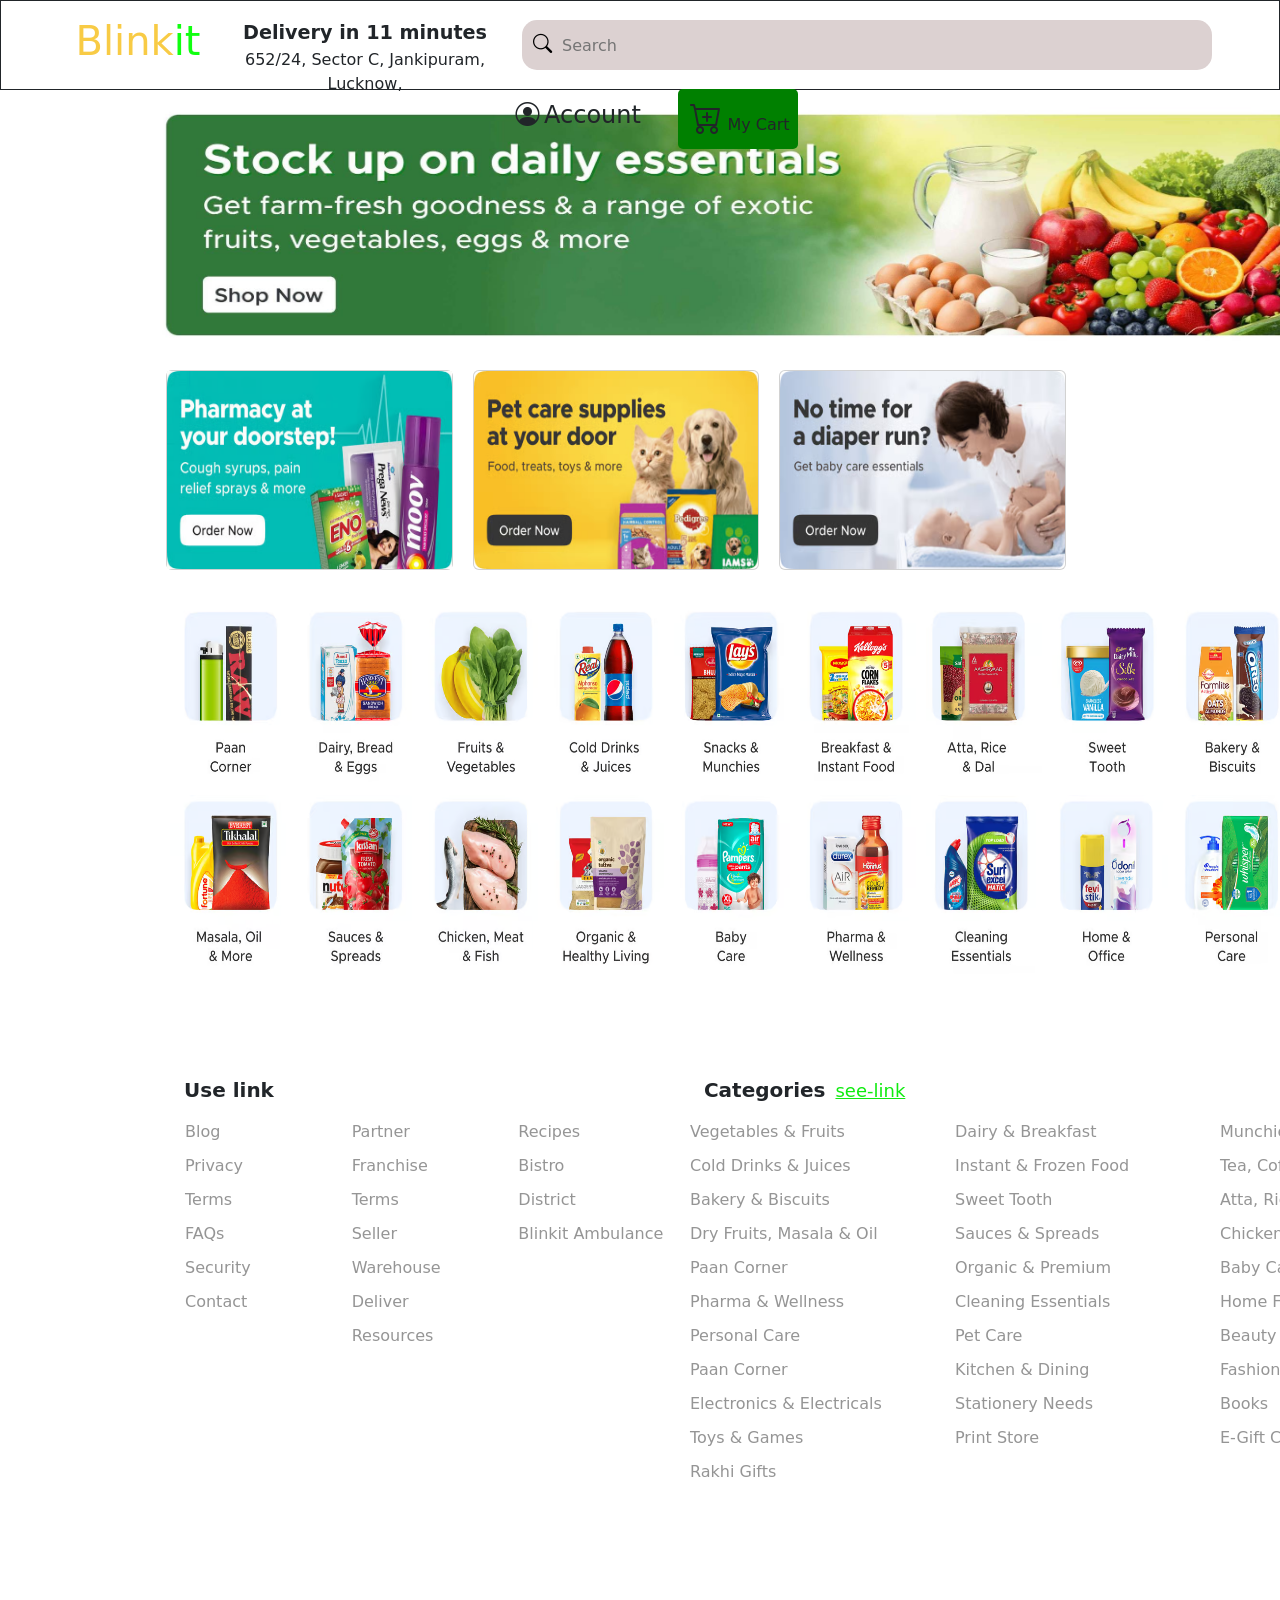
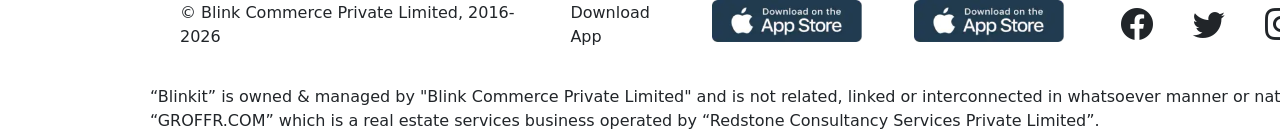
<file: index.html>
<!doctype html>
<html lang="en">
  <head>
    <meta charset="UTF-8" />
    <meta name="viewport" content="width=device-width, initial-scale=1.0" />
    <link
      href="https://cdn.jsdelivr.net/npm/bootstrap@5.3.8/dist/css/bootstrap.min.css"
      rel="stylesheet"
      integrity="sha384-sRIl4kxILFvY47J16cr9ZwB07vP4J8+LH7qKQnuqkuIAvNWLzeN8tE5YBujZqJLB"
      crossorigin="anonymous"
    />
    <link
      rel="stylesheet"
      href="https://cdn.jsdelivr.net/npm/bootstrap-icons@1.13.1/font/bootstrap-icons.min.css"
    />

    <link href="https://unpkg.com/aos@2.3.1/dist/aos.css" rel="stylesheet" />
    <link rel="stylesheet" href="style.css" />
    <title>Blinket</title>
  </head>
  <body>
    <div class="navbar">
      <div class="nav-child-div-1">
       
        <h1 class="navbar-h1">Blink<span class="navbar-span">it</span></h1>
      </div>
      <div class="nav-child-div-2">
        <p class="navbar-address">
          <span class="navbar-blold-text">Delivery in 11 minutes</span
          ><br />652/24, Sector C, Jankipuram, Lucknow,
        </p>
      </div>
      <div class="nav-child-div-3">
        <span class="search-icon"><i class="bi bi-search"></i></span>
        <input class="search-input" type="search" placeholder="Search" />
      </div>
      <div class="nav-child-div-4">
        <h1 class="account"><i class="bi bi-person-circle"></i>Account</h1>
      </div>
      <div class="nav-child-div-5">
        <span class="button-cart"> <i class="bi bi-cart-plus"></i>My Cart</span>
      </div>
    </div>

    <div class="hero-img">
     <a href="/manyitem.html"> <img class="hero-img" src="images/hero.png" alt="" /></a>
    </div>

    <div class="cards">
      <div class="card" style="width: 18rem">
        <img class="card-1" src="images/card1.png" alt="cards" />
      </div>

      <div class="card" style="width: 18rem">
        <img class="card-1" src="images/card2.png" alt="cards" />
      </div>

      <div class="card" style="width: 18rem">
        <img class="card-1" src="images/card3.png" alt="cards" />
      </div>
    </div>

    <div class="child-item">
      <div class="many-cards">
        <img class="sm-img" src="images/sm.card/sm1.png" alt="item" />
      </div>
      <div class="many-cards">
        <img class="sm-img" src="images/sm.card/sm2.png" alt="item" />
      </div>
      <div class="many-cards">
        <img class="sm-img" src="images/sm.card/sm3.png" alt="item" />
      </div>
      <div class="many-cards">
        <img class="sm-img" src="images/sm.card/sm4.png" alt="item" />
      </div>
      <div class="many-cards">
        <img class="sm-img" src="images/sm.card/sm5.png" alt="item" />
      </div>
      <div class="many-cards">
        <img class="sm-img" src="images/sm.card/sm6.png" alt="item" />
      </div>
      <div class="many-cards">
        <img class="sm-img" src="images/sm.card/sm7.png" alt="item" />
      </div>
      <div class="many-cards">
        <img class="sm-img" src="images/sm.card/sm8.png" alt="item" />
      </div>
      <div class="many-cards">
        <img class="sm-img" src="images/sm.card/sm9.png" alt="item" />
      </div>
      <div class="many-cards">
        <img class="sm-img" src="images/sm.card/sm10.png" alt="item" />
      </div>
    </div>

    <div class="child-item">
      <div class="many-cards">
        <img class="sm-img" src="images/sm2.card/sm1.png" alt="item" />
      </div>
      <div class="many-cards">
        <img class="sm-img" src="images/sm2.card/sm2.png" alt="item" />
      </div>
      <div class="many-cards">
        <img class="sm-img" src="images/sm2.card/sm3.png" alt="item" />
      </div>
      <div class="many-cards">
        <img class="sm-img" src="images/sm2.card/sm4.png" alt="item" />
      </div>
      <div class="many-cards">
        <img class="sm-img" src="images/sm2.card/sm5.png" alt="item" />
      </div>
      <div class="many-cards">
        <img class="sm-img" src="images/sm2.card/sm6.png" alt="item" />
      </div>
      <div class="many-cards">
        <img class="sm-img" src="images/sm2.card/sm7.png" alt="item" />
      </div>
      <div class="many-cards">
        <img class="sm-img" src="images/sm2.card/sm8.png" alt="item" />
      </div>
      <div class="many-cards">
        <img class="sm-img" src="images/sm2.card/sm9.png" alt="item" />
      </div>
      <div class="many-cards">
        <img class="sm-img" src="images/sm2.card/sm10.png" alt="item" />
      </div>
    </div>

    <div class="use-link">
      <div class="uselink">Use link</div>
      <div class="Categories">Categories<span>see-link</span></div>
    </div>

    <div class="info-section">
      <div class="info-1">
        <div class="info-text">
        <p>Blog</p>
         <p>Privacy</p>
          <p> Terms</p>
           <p>FAQs</p>
            <p> Security</p>
             <p> Contact</p>
        
        
        </div>
        <div class="info-text">

          <p>Partner</p>
         <p>Franchise</p>
          <p> Terms</p>
           <p>Seller</p>
            <p>Warehouse</p>
             <p>Deliver</p>
             <p>Resources</p>
        </div>
        <div class="info-text">
          <p>Recipes</p>
         <p>Bistro</p>
          <p>District</p>
           <p>Blinkit Ambulance </p> 
        </div>
      </div>
      <div class="info-2">
        <div class="info-big-text">
          <p> Vegetables & Fruits</p>
          <p>Cold Drinks & Juices</p>
          <p>Bakery & Biscuits</p>
          <p>Dry Fruits, Masala & Oil</p>
          <p>Paan Corner</p>
          <p>Pharma & Wellness</p>
          <p>Personal Care</p>
          <p>Paan Corner</p>
          <p>Electronics & Electricals</p>
          <p>Toys & Games</p>
          <p>Rakhi Gifts</p>
        </div>
        <div class="info-big-text">
          <p>Dairy & Breakfast</p>
          <p>Instant & Frozen Food</p>
          <p>Sweet Tooth</p>
          <p>Sauces & Spreads</p>
          <p>Organic & Premium</p>
          <p>Cleaning Essentials</p>
          <p>Pet Care</p>
          <p>Kitchen & Dining</p>
          <p>Stationery Needs</p>
          <p>Print Store</p>
        </div>
        <div class="info-big-text">
          <p>Munchies</p>
          <p>Tea, Coffee & Milk Drinks</p>
          <p>Atta, Rice & Dal</p>
          <p>Chicken, Meat & Fish</p>
          <p>Baby Care</p>
          <p>Home Furnishing & Decor</p>
          <p>Beauty & Cosmetics</p>
          <p>Fashion & Accessories</p>
          <p>Books</p>
          <p>E-Gift Cards</p>
        </div>
      </div>
    </div>



    <div class="download-section">
      <pn  class="about-web">© Blink Commerce Private Limited, 2016-2026</pn>
      <P class="download-app">Download App</P>
      <div class="social-icons">
        <img src="images/social/app.png"  alt="">
      </div>
      <div class="social-icons">
        <img src="images/social/play.png"  alt="">
      </div>
      <div class="social">
       <i id="social-icons" class="bi bi-facebook"></i>
       <i id="social-icons" class="bi bi-twitter"></i>
       <i id="social-icons" class="bi bi-instagram"></i>
       <i id="social-icons" class="bi bi-linkedin"></i>
       <i id="social-icons" class="bi bi-threads-fill"></i>
      </div>
    </div>

    <div class="footer">
      <p>“Blinkit” is owned & managed by "Blink Commerce Private Limited" and is not related, linked or interconnected in whatsoever manner or nature, to “GROFFR.COM” which is a real estate services business operated by “Redstone Consultancy Services Private Limited”.</p>
    </div>

   
  </body>
  <script>
    AOS.init();
  </script>
</html>
</file>
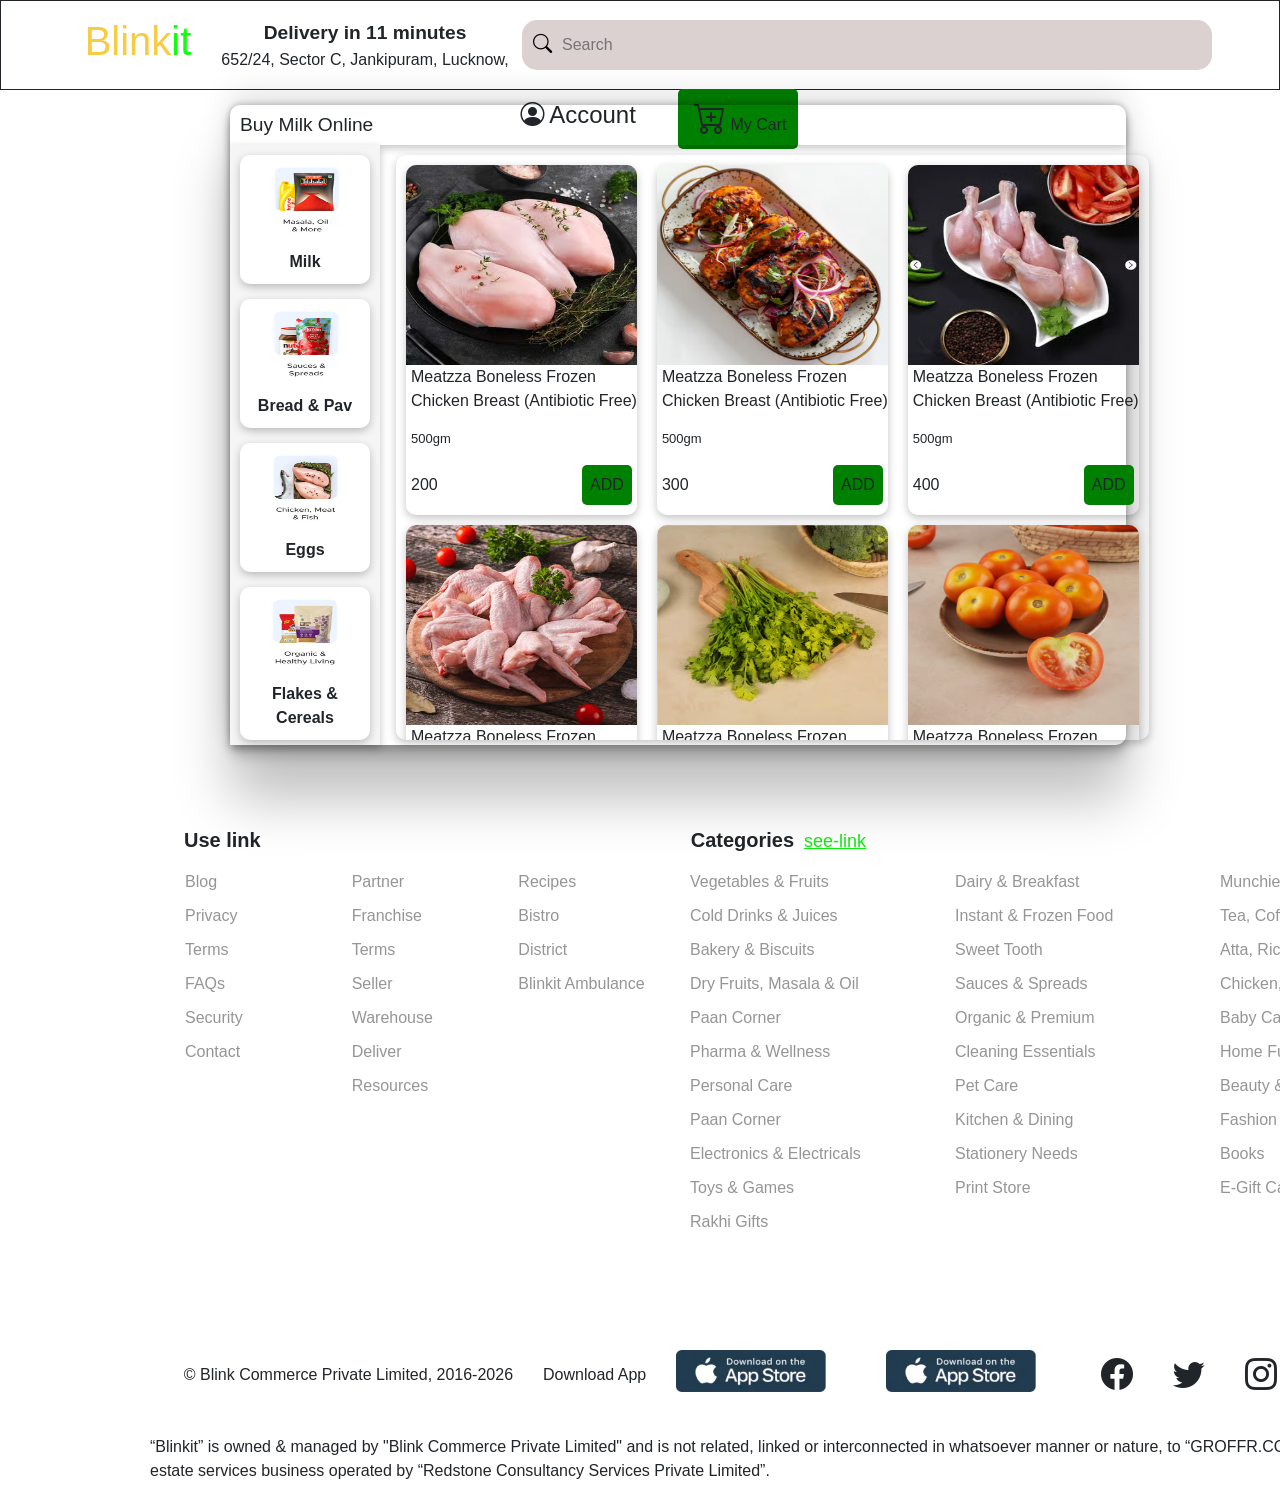
<file: manyitem.html>
<!doctype html>
<html lang="en">

<head>
  <meta charset="UTF-8" />
  <meta name="viewport" content="width=device-width, initial-scale=1.0" />
  <link href="https://cdn.jsdelivr.net/npm/bootstrap@5.3.8/dist/css/bootstrap.min.css" rel="stylesheet"
    integrity="sha384-sRIl4kxILFvY47J16cr9ZwB07vP4J8+LH7qKQnuqkuIAvNWLzeN8tE5YBujZqJLB" crossorigin="anonymous" />
  <link rel="stylesheet" href="https://cdn.jsdelivr.net/npm/bootstrap-icons@1.13.1/font/bootstrap-icons.min.css" />

  <link href="https://unpkg.com/aos@2.3.1/dist/aos.css" rel="stylesheet" />
  <link rel="stylesheet" href="style.css" />
  <link rel="stylesheet" href="manyitem.css" />
  <title>Blinket Clone</title>
</head>

<body>
  <div class="navbar">
    <div class="nav-child-div-1">
      <h1 class="navbar-h1">Blink<span class="navbar-span">it</span></h1>
    </div>
    <div class="nav-child-div-2">
      <p class="navbar-address">
        <span class="navbar-blold-text">Delivery in 11 minutes</span><br />652/24, Sector C, Jankipuram, Lucknow,
      </p>
    </div>
    <div class="nav-child-div-3">
      <span class="search-icon"><i class="bi bi-search"></i></span>
      <input class="search-input" type="search" placeholder="Search" />
    </div>
    <div class="nav-child-div-4">
      <h1 class="account"><i class="bi bi-person-circle"></i>Account</h1>
    </div>
    <div class="nav-child-div-5">
      <span class="button-cart"> <i class="bi bi-cart-plus"></i>My Cart</span>
    </div>
  </div>




  <div class="new-contaner">
    <!-- <div class="buy-online">me buyer</div>
        <div class="main-contect">
            <div class="sidebar"></div>
            <div class="item-many"></div>

        </div> -->

    <div class="buy-online">Buy Milk Online</div>
    
    <div class="main-content">
      <div class="cards">
        <div class="cards-content">
          <div class="cards-data1">

            <div class="cast-img">
              <div class="img-item">
                <img class="mgpg-2" src="imgpg-2/mg1.jpeg" alt="">
              </div>
              <P class="about-text">Meatzza Boneless Frozen Chicken Breast (Antibiotic Free)</P>
              <p  class="wait">500gm</p>
              <div class="price">
                <div class="rate">200</div>
                <div class="button">ADD</div>
              </div>

            </div>

            <div class="cast-img">
              <div class="img-item">
                <img class="mgpg-2" src="imgpg-2/mg2.png" alt="">
              </div>
              <P class="about-text">Meatzza Boneless Frozen Chicken Breast (Antibiotic Free)</P>
              <p  class="wait">500gm</p>
              <div class="price">
                <div class="rate">300</div>
                <div class="button">ADD</div>
              </div>
              
            </div>
            <div class="cast-img">
              <div class="img-item">
                <img class="mgpg-2" src="imgpg-2/mg3.png" alt="">
              </div>
              <P class="about-text">Meatzza Boneless Frozen Chicken Breast (Antibiotic Free)</P>
              <p  class="wait">500gm</p>
              <div class="price">
                <div class="rate">400</div>
                <div class="button">ADD</div>
              </div>
            </div>
          </div>


          <div class="cards-data1">
            <div class="cast-img">
              <div class="img-item">
                <img class="mgpg-2" src="imgpg-2/mg4.png" alt="">
              </div>
              <P class="about-text">Meatzza Boneless Frozen Chicken Breast (Antibiotic Free)</P>
              <p  class="wait">500gm</p>
              <div class="price">
                <div class="rate">500</div>
                <div class="button">ADD</div>
              </div>

            </div>

            <div class="cast-img">
              <div class="img-item">
                <img class="mgpg-2" src="imgpg-2/mg5.png" alt="">
              </div>
              <P class="about-text">Meatzza Boneless Frozen Chicken Breast (Antibiotic Free)</P>
              <p  class="wait">500gm</p>
              <div class="price">
                <div class="rate">600</div>
                <div class="button">ADD</div>
              </div>
              
            </div>
            <div class="cast-img">
              <div class="img-item">
                <img class="mgpg-2" src="imgpg-2/mg6.png" alt="">
              </div>
              <P class="about-text">Meatzza Boneless Frozen Chicken Breast (Antibiotic Free)</P>
              <p  class="wait">500gm</p>
              <div class="price">
                <div class="rate">700</div>
                <div class="button">ADD</div>
              </div>
            </div>
            

          </div>





          <div class="cards-data1">
            <div class="cast-img">
              <div class="img-item">
                <img class="mgpg-2" src="imgpg-2/mg7.png" alt="">
              </div>
              <P class="about-text">Meatzza Boneless Frozen Chicken Breast (Antibiotic Free)</P>
              <p  class="wait">500gm</p>
              <div class="price">
                <div class="rate">100</div>
                <div class="button">ADD</div>
              </div>

            </div>

            <div class="cast-img">
              <div class="img-item">
                <img class="mgpg-2" src="imgpg-2/mg8.png" alt="">
              </div>
              <P class="about-text">Meatzza Boneless Frozen Chicken Breast (Antibiotic Free)</P>
              <p  class="wait">500gm</p>
              <div class="price">
                <div class="rate">250</div>
                <div class="button">ADD</div>
              </div>
              
            </div>
            <div class="cast-img">
              <div class="img-item">
                <img class="mgpg-2" src="imgpg-2/mg9.png" alt="">
              </div>
              <P class="about-text">Meatzza Boneless Frozen Chicken Breast (Antibiotic Free)</P>
              <p  class="wait">500gm</p>
              <div class="price">
                <div class="rate">240</div>
                <div class="button">ADD</div>
              </div>
            </div>

          </div>


          <div class="cards-data1">
            <div class="cast-img">
              <div class="img-item">
                <img class="mgpg-2" src="imgpg-2/mg10.png" alt="">
              </div>
              <P class="about-text">Meatzza Boneless Frozen Chicken Breast (Antibiotic Free)</P>
              <p  class="wait">500gm</p>
              <div class="price">
                <div class="rate">560</div>
                <div class="button">ADD</div>
              </div>

            </div>

            <div class="cast-img">
              <div class="img-item">
                <img class="mgpg-2" src="imgpg-2/mg11.png" alt="">
              </div>
              <P class="about-text">Meatzza Boneless Frozen Chicken Breast (Antibiotic Free)</P>
              <p  class="wait">500gm</p>
              <div class="price">
                <div class="rate">200</div>
                <div class="button">ADD</div>
              </div>
              
            </div>
            <div class="cast-img">
              <div class="img-item">
                <img class="mgpg-2" src="imgpg-2/mg12.png" alt="">
              </div>
              <P class="about-text">Meatzza Boneless Frozen Chicken Breast (Antibiotic Free)</P>
              <p  class="wait">500gm</p>
              <div class="price">
                <div class="rate">2400</div>
                <div class="button">ADD</div>
              </div>
            </div>

          </div>


          <div class="cards-data1">
            <div class="cast-img">
              <div class="img-item">
                <img class="mgpg-2" src="imgpg-2/mg13.png" alt="">
              </div>
              <P class="about-text">Meatzza Boneless Frozen Chicken Breast (Antibiotic Free)</P>
              <p  class="wait">500gm</p>
              <div class="price">
                <div class="rate">200</div>
                <div class="button">ADD</div>
              </div>

            </div>

            <div class="cast-img">
              <div class="img-item">
                <img class="mgpg-2" src="imgpg-2/mg14.png" alt="">
              </div>
              <P class="about-text">Meatzza Boneless Frozen Chicken Breast (Antibiotic Free)</P>
              <p  class="wait">500gm</p>
              <div class="price">
                <div class="rate">100</div>
                <div class="button">ADD</div>
              </div>
              
            </div>
            <div class="cast-img">
              <div class="img-item">
                <img class="mgpg-2" src="imgpg-2/mg15.png" alt="">
              </div>
              <P class="about-text">Meatzza Boneless Frozen Chicken Breast (Antibiotic Free)</P>
              <p  class="wait">500gm</p>
              <div class="price">
                <div class="rate">300</div>
                <div class="button">ADD</div>
              </div>
            </div>

          </div>


          <div class="cards-data1">
            <div class="cast-img">
              <div class="img-item">
                <img class="mgpg-2" src="imgpg-2/mg16.png" alt="">
              </div>
              <P class="about-text">Meatzza Boneless Frozen Chicken Breast (Antibiotic Free)</P>
              <p  class="wait">500gm</p>
              <div class="price">
                <div class="rate">310</div>
                <div class="button">ADD</div>
              </div>

            </div>

            <div class="cast-img">
              <div class="img-item">
                <img class="mgpg-2" src="imgpg-2/mg17.png" alt="">
              </div>
              <P class="about-text">Meatzza Boneless Frozen Chicken Breast (Antibiotic Free)</P>
              <p  class="wait">500gm</p>
              <div class="price">
                <div class="rate">320</div>
                <div class="button">ADD</div>
              </div>
              
            </div>
            <div class="cast-img">
              <div class="img-item">
                <img class="mgpg-2" src="imgpg-2/mg18.png" alt="">
              </div>
              <P class="about-text">Meatzza Boneless Frozen Chicken Breast (Antibiotic Free)</P>
              <p  class="wait">500gm</p>
              <div class="price">
                <div class="rate">430</div>
                <div class="button">ADD</div>
              </div>
            </div>
          </div>




           <div class="cards-data1">

            <div class="cast-img">
              <div class="img-item">
                <img class="mgpg-2" src="imgpg-2/mg1.jpeg" alt="">
              </div>
              <P class="about-text">Meatzza Boneless Frozen Chicken Breast (Antibiotic Free)</P>
              <p  class="wait">500gm</p>
              <div class="price">
                <div class="rate">310</div>
                <div class="button">ADD</div>
              </div>

            </div>

            <div class="cast-img">
              <div class="img-item">
                <img class="mgpg-2" src="imgpg-2/mg2.png" alt="">
              </div>
              <P class="about-text">Meatzza Boneless Frozen Chicken Breast (Antibiotic Free)</P>
              <p  class="wait">500gm</p>
              <div class="price">
                <div class="rate">110</div>
                <div class="button">ADD</div>
              </div>
              
            </div>
            <div class="cast-img">
              <div class="img-item">
                <img class="mgpg-2" src="imgpg-2/mg3.png" alt="">
              </div>
              <P class="about-text">Meatzza Boneless Frozen Chicken Breast (Antibiotic Free)</P>
              <p  class="wait">500gm</p>
              <div class="price">
                <div class="rate">111</div>
                <div class="button">ADD</div>
              </div>
            </div>


           </div>




          <div class="cards-data1">



            <div class="cast-img">
              <div class="img-item">
                <img class="mgpg-2" src="imgpg-2/mg4.png" alt="">
              </div>
              <P class="about-text">Meatzza Boneless Frozen Chicken Breast (Antibiotic Free)</P>
              <p  class="wait">500gm</p>
              <div class="price">
                <div class="rate">222</div>
                <div class="button">ADD</div>
              </div>

            </div>

            <div class="cast-img">
              <div class="img-item">
                <img class="mgpg-2" src="imgpg-2/mg5.png" alt="">
              </div>
              <P class="about-text">Meatzza Boneless Frozen Chicken Breast (Antibiotic Free)</P>
              <p  class="wait">500gm</p>
              <div class="price">
                <div class="rate">333</div>
                <div class="button">ADD</div>
              </div>
              
            </div>
            <div class="cast-img">
              <div class="img-item">
                <img class="mgpg-2" src="imgpg-2/mg6.png" alt="">
              </div>
              <P class="about-text">Meatzza Boneless Frozen Chicken Breast (Antibiotic Free)</P>
              <p  class="wait">500gm</p>
              <div class="price">
                <div class="rate">244</div>
                <div class="button">ADD</div>
              </div>
            </div>
          </div>




          <div class="cards-data1">



            <div class="cast-img">
              <div class="img-item">
                <img class="mgpg-2" src="imgpg-2/mg7.png" alt="">
              </div>
              <P class="about-text">Meatzza Boneless Frozen Chicken Breast (Antibiotic Free)</P>
              <p  class="wait">500gm</p>
              <div class="price">
                <div class="rate">444</div>
                <div class="button">ADD</div>
              </div>

            </div>

            <div class="cast-img">
              <div class="img-item">
                <img class="mgpg-2" src="imgpg-2/mg8.png" alt="">
              </div>
              <P class="about-text">Meatzza Boneless Frozen Chicken Breast (Antibiotic Free)</P>
              <p  class="wait">500gm</p>
              <div class="price">
                <div class="rate">555</div>
                <div class="button">ADD</div>
              </div>
              
            </div>
            <div class="cast-img">
              <div class="img-item">
                <img class="mgpg-2" src="imgpg-2/mg9.png" alt="">
              </div>
              <P class="about-text">Meatzza Boneless Frozen Chicken Breast (Antibiotic Free)</P>
              <p  class="wait">500gm</p>
              <div class="price">
                <div class="rate">666</div>
                <div class="button">ADD</div>
              </div>
            </div>
          </div>




          <div class="cards-data1">



            <div class="cast-img">
              <div class="img-item">
                <img class="mgpg-2" src="imgpg-2/mg10.png" alt="">
              </div>
              <P class="about-text">Meatzza Boneless Frozen Chicken Breast (Antibiotic Free)</P>
              <p  class="wait">500gm</p>
              <div class="price">
                <div class="rate">311</div>
                <div class="button">ADD</div>
              </div>

            </div>

            <div class="cast-img">
              <div class="img-item">
                <img class="mgpg-2" src="imgpg-2/mg11.png" alt="">
              </div>
              <P class="about-text">Meatzza Boneless Frozen Chicken Breast (Antibiotic Free)</P>
              <p  class="wait">500gm</p>
              <div class="price">
                <div class="rate">221</div>
                <div class="button">ADD</div>
              </div>
              
            </div>
            <div class="cast-img">
              <div class="img-item">
                <img class="mgpg-2" src="imgpg-2/mg12.png" alt="">
              </div>
              <P class="about-text">Meatzza Boneless Frozen Chicken Breast (Antibiotic Free)</P>
              <p  class="wait">500gm</p>
              <div class="price">
                <div class="rate">51</div>
                <div class="button">ADD</div>
              </div>
            </div>
          </div>




          <div class="cards-data1">



            <div class="cast-img">
              <div class="img-item">
                <img class="mgpg-2" src="imgpg-2/mg13.png" alt="">
              </div>
              <P class="about-text">Meatzza Boneless Frozen Chicken Breast (Antibiotic Free)</P>
              <p  class="wait">500gm</p>
              <div class="price">
                <div class="rate">21</div>
                <div class="button">ADD</div>
              </div>

            </div>

            <div class="cast-img">
              <div class="img-item">
                <img class="mgpg-2" src="imgpg-2/mg14.png" alt="">
              </div>
              <P class="about-text">Meatzza Boneless Frozen Chicken Breast (Antibiotic Free)</P>
              <p  class="wait">500gm</p>
              <div class="price">
                <div class="rate">220</div>
                <div class="button">ADD</div>
              </div>
              
            </div>
            <div class="cast-img">
              <div class="img-item">
                <img class="mgpg-2" src="imgpg-2/mg15.png" alt="">
              </div>
              <P class="about-text">Meatzza Boneless Frozen Chicken Breast (Antibiotic Free)</P>
              <p  class="wait">500gm</p>
              <div class="price">
                <div class="rate">10</div>
                <div class="button">ADD</div>
              </div>
            </div>
          </div>




          <div class="cards-data1">



            <div class="cast-img">
              <div class="img-item">
                <img class="mgpg-2" src="imgpg-2/mg16.png" alt="">
              </div>
              <P class="about-text">Meatzza Boneless Frozen Chicken Breast (Antibiotic Free)</P>
              <p  class="wait">500gm</p>
              <div class="price">
                <div class="rate">230</div>
                <div class="button">ADD</div>
              </div>

            </div>

            <div class="cast-img">
              <div class="img-item">
                <img class="mgpg-2" src="imgpg-2/mg17.png" alt="">
              </div>
              <P class="about-text">Meatzza Boneless Frozen Chicken Breast (Antibiotic Free)</P>
              <p  class="wait">500gm</p>
              <div class="price">
                <div class="rate">230</div>
                <div class="button">ADD</div>
              </div>
              
            </div>
            <div class="cast-img">
              <div class="img-item">
                <img class="mgpg-2" src="imgpg-2/mg18.png" alt="">
              </div>
              <P class="about-text">Meatzza Boneless Frozen Chicken Breast (Antibiotic Free)</P>
              <p  class="wait">500gm</p>
              <div class="price">
                <div class="rate">240</div>
                <div class="button">ADD</div>
              </div>
            </div>
          </div>




        </div>
        
      </div>


      <div class="sidebar">


        <div class="item">
          <img src="images/sm2.card/sm1.png" alt="">
          <p>Milk</p>
        </div>

        <div class="item">
          <img src="images/sm2.card/sm2.png" alt="">
          <p>Bread & Pav</p>
        </div>

        <div class="item">
          <img src="images/sm2.card/sm3.png" alt="">
          <p>Eggs</p>
        </div>

        <div class="item">
          <img src="images/sm2.card/sm4.png" alt="">
          <p>Flakes & Cereals</p>
        </div>

        <div class="item">
          <img src="images/sm2.card/sm5.png" alt="">
          <p>Muesli & Granola</p>
        </div>

        <div class="item">
          <img src="images/sm2.card/sm6.png" alt="">
          <p>Oats</p>
        </div>


        <div class="item">
          <img src="images/sm2.card/sm6.png" alt="">
          <p>Milk</p>
        </div>

        <div class="item">
          <img src="images/sm2.card/sm7.png" alt="">
          <p>Bread & Pav</p>
        </div>

        <div class="item">
          <img src="images/sm2.card/sm8.png" alt="">
          <p>Eggs</p>
        </div>

        <div class="item">
          <img src="images/sm2.card/sm9.png" alt="">
          <p>Flakes & Cereals</p>
        </div>

        <div class="item">
          <img src="images/sm2.card/sm10.png" alt="">
          <p>Muesli & Granola</p>
        </div>
      </div>
    </div>

    </div>

  








     <!-- footer -->

     <div class="use-link">
      <div class="uselink">Use link</div>
      <div class="Categories">Categories<span>see-link</span></div>
    </div>

    <div class="info-section">
      <div class="info-1">
        <div class="info-text">
        <p>Blog</p>
         <p>Privacy</p>
          <p> Terms</p>
           <p>FAQs</p>
            <p> Security</p>
             <p> Contact</p>
        
        
        </div>
        <div class="info-text">

          <p>Partner</p>
         <p>Franchise</p>
          <p> Terms</p>
           <p>Seller</p>
            <p>Warehouse</p>
             <p>Deliver</p>
             <p>Resources</p>
        </div>
        <div class="info-text">
          <p>Recipes</p>
         <p>Bistro</p>
          <p>District</p>
           <p>Blinkit Ambulance </p> 
        </div>
      </div>
      <div class="info-2">
        <div class="info-big-text">
          <p> Vegetables & Fruits</p>
          <p>Cold Drinks & Juices</p>
          <p>Bakery & Biscuits</p>
          <p>Dry Fruits, Masala & Oil</p>
          <p>Paan Corner</p>
          <p>Pharma & Wellness</p>
          <p>Personal Care</p>
          <p>Paan Corner</p>
          <p>Electronics & Electricals</p>
          <p>Toys & Games</p>
          <p>Rakhi Gifts</p>
        </div>
        <div class="info-big-text">
          <p>Dairy & Breakfast</p>
          <p>Instant & Frozen Food</p>
          <p>Sweet Tooth</p>
          <p>Sauces & Spreads</p>
          <p>Organic & Premium</p>
          <p>Cleaning Essentials</p>
          <p>Pet Care</p>
          <p>Kitchen & Dining</p>
          <p>Stationery Needs</p>
          <p>Print Store</p>
        </div>
        <div class="info-big-text">
          <p>Munchies</p>
          <p>Tea, Coffee & Milk Drinks</p>
          <p>Atta, Rice & Dal</p>
          <p>Chicken, Meat & Fish</p>
          <p>Baby Care</p>
          <p>Home Furnishing & Decor</p>
          <p>Beauty & Cosmetics</p>
          <p>Fashion & Accessories</p>
          <p>Books</p>
          <p>E-Gift Cards</p>
        </div>
      </div>
    </div>


    

    <div class="download-section">
      <pn  class="about-web">© Blink Commerce Private Limited, 2016-2026</pn>
      <P class="download-app">Download App</P>
      <div class="social-icons">
        <img src="images/social/app.png"  alt="">
      </div>
      <div class="social-icons">
        <img src="images/social/play.png"  alt="">
      </div>
      <div class="social">
       <i id="social-icons" class="bi bi-facebook"></i>
       <i id="social-icons" class="bi bi-twitter"></i>
       <i id="social-icons" class="bi bi-instagram"></i>
       <i id="social-icons" class="bi bi-linkedin"></i>
       <i id="social-icons" class="bi bi-threads-fill"></i>
      </div>
    </div>

    <div class="footer">
      <p>“Blinkit” is owned & managed by "Blink Commerce Private Limited" and is not related, linked or interconnected in whatsoever manner or nature, to “GROFFR.COM” which is a real estate services business operated by “Redstone Consultancy Services Private Limited”.</p>
    </div> 



</body>

</html>
</file>
<file: style.css>
* {
    margin: 0;
    padding: 0;

}

.navbar {
    height: 90px;
    width: 100%;
    border: 0.1px solid;
    display: flex;
    align-items: center;
    justify-content: center;
    gap: 2px;
}

.nav-child-div-1 {
    height: 100%;
    width: 150px;
    /* border: 1px  0px 1px 0px ; */
    display: flex;
    align-items: center;
    justify-content: center;
    font-size: x-large;
    /* background: red; */
    cursor: pointer;

}

.navbar-h1 {

    font-weight: 150px;
    color: RGB(248, 203, 69);
}

.navbar-span {
    color: rgb(16, 255, 16);
}


.nav-child-div-2 {
    height: 100%;
    width: 300px;
    /* border: 1px solid ; */
    align-items: center;
    justify-content: center;
    text-align: center;

}

.navbar-blold-text {
    font-weight: bolder;
    font-size: larger;

}

.navbar-address {
    margin-top: 10px;

}


.nav-child-div-3 {
    height: 100%;
    width: 700px;
    /* border: 1px solid ; */
    display: flex;
    align-items: center;
    justify-content: center;

}

.search-icon {
    height: 50px;
    width: 40px;
    background: rgb(220, 209, 209);
    border-radius: 15px 0px 0px 15px;
    color: black;
    display: flex;
    align-items: center;
    justify-content: center;
    font-size: larger;

}

input {
    height: 50px;
    width: 650px;
    background: rgb(220, 209, 209);
    border-radius: 0px 15px 15px 0px;
    border: none;
    outline: none;

}

input:hover {
    outline: none;
}

input::placeholder {
    margin-left: 10px;
}


.nav-child-div-4 {
    height: 100%;
    width: 200px;
    /* border: 1px solid ; */
    display: flex;
    align-items: center;
    justify-content: center;
}

.account {
    font-size: x-large;
}

.account i {
    padding: 5px;
}

.nav-child-div-5 {
    height: 60px;
    width: 120px;
    /* border: 1px solid ; */
    display: flex;
    align-items: center;
    justify-content: center;
    background: rgb(242, 236, 236);
    border-radius: 5px;
    margin-right: 7px;
    background: green;



}

.span-cart {
    height: 60px;
    width: 120px;

    font-size: large;
    border-radius: 7px;


}

.button-cart i {
    padding: 5px;
    font-size: xx-large;
}

.hero-img {
    height: 250px;
    width: 1300px;
    margin-left: 75px;
    margin-top: 5px;
    /* background: red;
    margin-top: 20px;
 
    border-radius: 15px; */

}

.cards {
    height: 250px;
    width: 900px;
    /* border: 1px solid red; */

    margin-left: 166px;
    display: flex;
    align-items: center;
    justify-content: center;
    gap: 20px;
}

.card {
    height: 200px;
}

.card-1 {
    height: 100%;
    width: 100%;


}

.child-item {
    height: 200px;
    width: 1250px;
    /* border: 1px solid red; */
    margin-left: 170px;
    display: flex;
    align-items: center;
    justify-content: center;
    gap: 10px;

}

.many-cards {
    height: 100%;
    width: 130px;
    /* border: 1px solid red; */
    border-radius: 5px;
}

.sm-img {
    height: 100%;
    width: 100%;
    border-radius: 5px;
}

.use-link {
    height: 30px;
    width: 800px;
    /* background: red; */
    margin-left: 180px;
    display: flex;
    align-items: center;
    margin-top: 5px;
    margin-top: 80px;
}

.uselink {
    margin-left: 4px;
    font-size: 20px;
    font-weight: bold;

}
.Categories {
    margin-left: 430px;
    font-size: 20px;
 font-weight: bold;
}

.Categories span{
    font-size: large;
    color: rgb(16, 235, 16);
    margin-left: 10px;
    text-decoration: underline;
    font-weight: 400;
}

.info-section{
    height: 400px;
    width: 1300px;
    /* background: red; */
    margin-left: 180px;
    gap: 5px;
    display: flex;
    align-items: center;
    justify-content: center;
    margin-top: 10px;

}
.info-1{
    height: 100%;
    width: 500px;
   /* border: 1px solid ; */
   display: flex;
   align-items: center;
   justify-content: center;

}
.info-text{
    height: 100%;
    width: 180px;
    /* border: 1px solid red; */
}
.info-text p{
   margin: 0;
   padding: 0;
   padding: 5px;
     color: rgba(9, 10, 10, 0.43);
}
.info-2{
    height: 100%;
    width: 800px;
   /* border: 1px solid; */
   display: flex;
   align-items: center;
   justify-content: center;

}

.info-big-text{
    height: 100%;
    width: 265px;
    /* border: 1px solid; */
}

.info-big-text p{
    margin: 0;
   padding: 0;
   padding: 5px;
   color: rgba(9, 10, 10, 0.43);
    
}


.download-section{
     height: 60px;
    width: 1300PX;
    /* background: red; */
    /* border: 1px solid ; */
    margin-left: 180px;
    display: flex;
    align-items: center;
    margin-top: 5px;
    margin-top: 80px;
    display: flex;
    align-items: center;
    justify-content: center;
    gap: 10px;
    
}
.about-web{
    margin-right: 20px;
}
.social-icons{
    height: 100%;
    width: 200px;
    /* background: green; */

}
.social-icons img{
    height: 70%;
    width: 150px;
    margin-left: 20px;
    margin-top: 5px;

}
.download-app{
    margin-top: 15px;
} 
.social{
    height: 100%;
    width: 400px;
    /* background: rgb(0, 255, 106); */
    display: flex;
    align-items: center;
 

}
#social-icons{
    font-size: xx-large;
  margin: 15px;
  padding-left: 5px;
  margin-left: 20px;

}
.footer{
    height: 50px;
    width: 1300px;
    /* background: red; */
    margin-left: 150px;
    margin-top: 30px;
}
</file>
<file: manyitem.css>
.new-contaner{
    height: 640px;
    width: 70%;
    /* border: 1px solid red; */
    margin-left: 230px;
    margin-top: 15px;
    position: relative;
    box-shadow: rgba(0, 0, 0, 0.25) 0px 54px 55px, rgba(0, 0, 0, 0.12) 0px -12px 30px, rgba(0, 0, 0, 0.12) 0px 4px 6px, rgba(0, 0, 0, 0.17) 0px 12px 13px, rgba(0, 0, 0, 0.09) 0px -3px 5px;
    border-radius: 10px 10px 10px 10px;
    position: relative;
   
}
 .buy-online{
    height: 40px;
    width: 100%;
    /* border: 1px solid; */
    /* background: green; */
    display: flex;
    align-items: center;
    padding: 10px;
    font-size: larger;
    box-shadow: rgba(0, 0, 0, 0.24) 0px 3px 8px;
    border-radius: 10px 10px 0px 0px;
}
/*.main-contect{
    display: flex;
    align-items: center;
    justify-content: center;
    /* background: yellow; */


/* .sidebar{
    height: 590px;
    width: 100px;
    background: red;
}
.item-many{
    height: 590px;
    width: 100%;
    background: rgb(0, 200, 255);
}  */


body{
    margin:0;
    font-family: Arial, sans-serif;
}





.sidebar{
    width: 150px;
    height: 600px;      /* fixed height for scroll */
    overflow-y: scroll; /* vertical scroll */
    background: #f5f5f5;
    padding: 10px;
    box-shadow: rgba(0, 0, 0, 0.24) 0px 3px 8px;
    position: absolute;
    top: 40px;
   
    /* background: red; */
}

/* Items style */
.item{
    background: #fff;
    border-radius: 10px;
    padding: 10px;
    margin-bottom: 15px;
    text-align: center;
    box-shadow: rgba(0, 0, 0, 0.24) 0px 3px 8px;
}

.item img{
    width: 80px;
    height: 80px;
}

.item p{
    margin: 5px 0 0;
    font-weight: bold;
}

/* Custom Scrollbar */
.sidebar::-webkit-scrollbar {
    width: 8px;
}

.sidebar::-webkit-scrollbar-track {
    background: #ddd;
    border-radius: 10px;
}

.sidebar::-webkit-scrollbar-thumb {
    background: green;
    border-radius: 10px;
}

.sidebar::-webkit-scrollbar-thumb:hover {
    background: darkgreen;
}


.cards{
    height: 585px;
    width: 84%;
    /* top: 40px; */
    /* background: green; */
     overflow-y: scroll;
     margin-top: 10px;
     border-radius: 10px 10px 10px 10px ;
      box-shadow: rgba(0, 0, 0, 0.24) 0px 3px 8px;
      display: flex;
      align-items: center;
      justify-content: center ;

}

.cards-content{
    height: 100%;
    width: 100%;
    /* background: red; */
    border-radius: 10px 10px 10px 10px ;
    
       

}
.cards-data1{
    height: 350px;
    width: 100%;
    /* background: green; */
    margin-top: 10px;
     border-radius: 10px 10px 10px 10px ;
       /* box-shadow: rgba(0, 0, 0, 0.24) 0px 3px 8px;  */
       display: flex;
       align-items: center;
       justify-content: center;
      
}


.cast-img{
    height: 100%;
    width: 260px;
    /* border: 1px solid ; */
     box-shadow: rgba(0, 0, 0, 0.24) 0px 3px 8px;  
    border-radius: 10px 10px 10px 10px ;
    margin:10px;
}
.img-item{
    height: 200px;
    width: 100%;
    /* background: red; */
    border-radius: 10px 10px 0px 0px;
}
.about-text{
    margin-left: 5px;
}
.wait{
    font-size: small;
    margin-left: 5px;
}
.price{
    height: 40px;
    width: 100%;
    /* background: red; */
    display: flex;
    align-items: center;
    justify-content: space-between;
    padding: 5px;
    
}
.button{
    padding: 8px;
    background: green;
    border-radius: 5px;
}
.mgpg-2{
    height: 100%;
    width: 100%;
     border-radius: 10px 10px 0px 0px;
}
</file>
